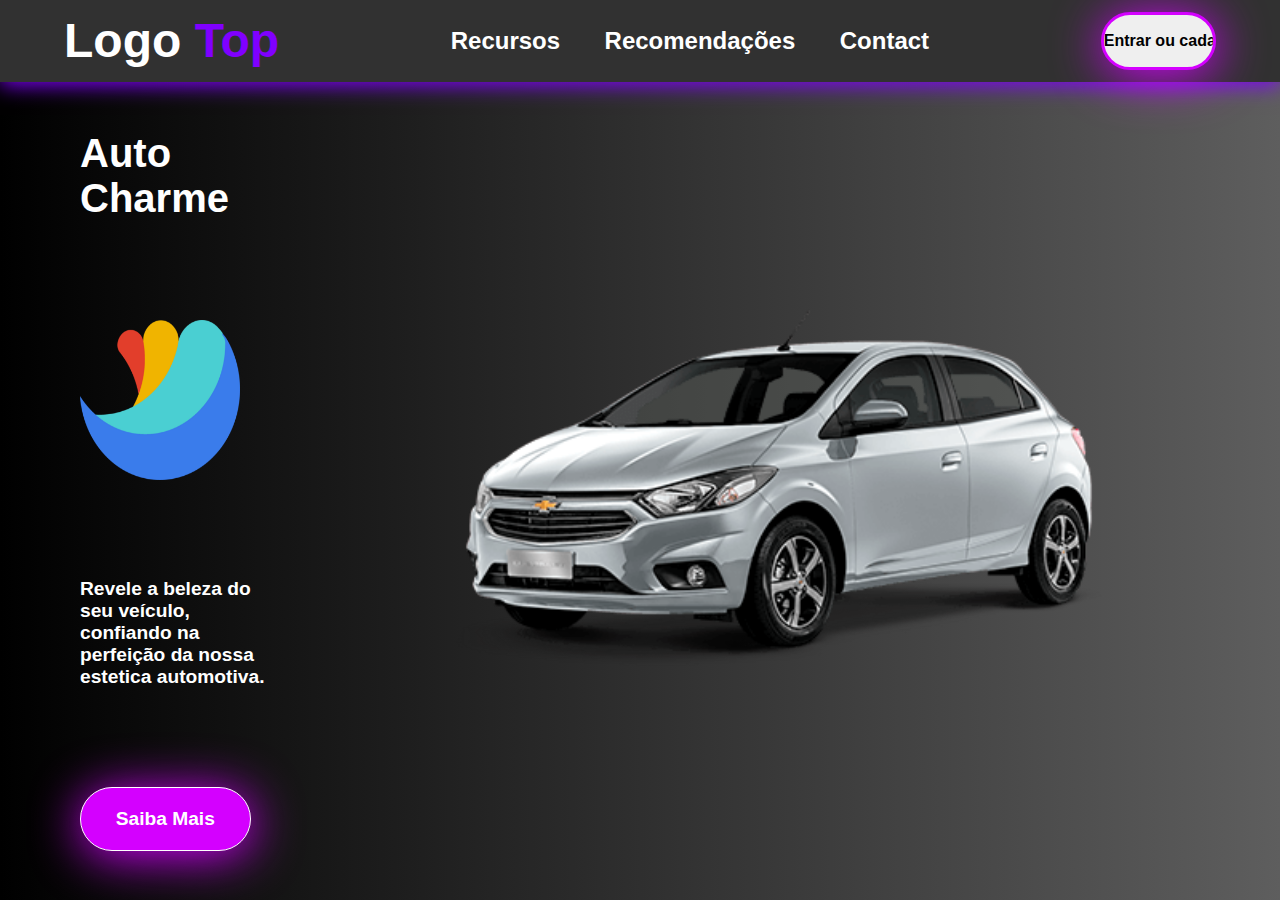
<file: teste/index.html>
<!DOCTYPE html>
<html lang="pt-br">
<head>
    <meta charset="UTF-8">
    <meta name="viewport" content="width=device-width, initial-scale=1.0">
    <link rel="stylesheet" href="style.css">
    <title>Home</title>
</head>
<body>
    <nav>
        <h2 class="logo">Logo <span>Top</span></h2>
        <ul>
            <li><a href="html/recursos.html">Recursos</a></li>
            <li><a href="html/recomendacoes.html">Recomendações</a></li>
            <li><a href="">Contact</a></li>

        </ul>
        <input onclick="window.location.href='html/cadlogin.html'" type="button" value="Entrar ou cadastrar" class="botao">
    </nav>
    <div class="containers">
        <div class="container">
            <h3 class="titulo">Auto Charme</h3>
            <img class="imagem" src="imagens/imagem1.png" alt="">
            <p class="texto">Revele a beleza do seu veículo, confiando na perfeição da nossa estetica automotiva.</p>
            <button onclick="window.location.href='html/recursos.html'" type="button" class="saiba_mais">Saiba Mais</button>
        </div>
        <div class="container2">
            <img class="carro" src="imagens/carro.png" alt="">
        </div>
    </div>
</body>
</html>
</file>
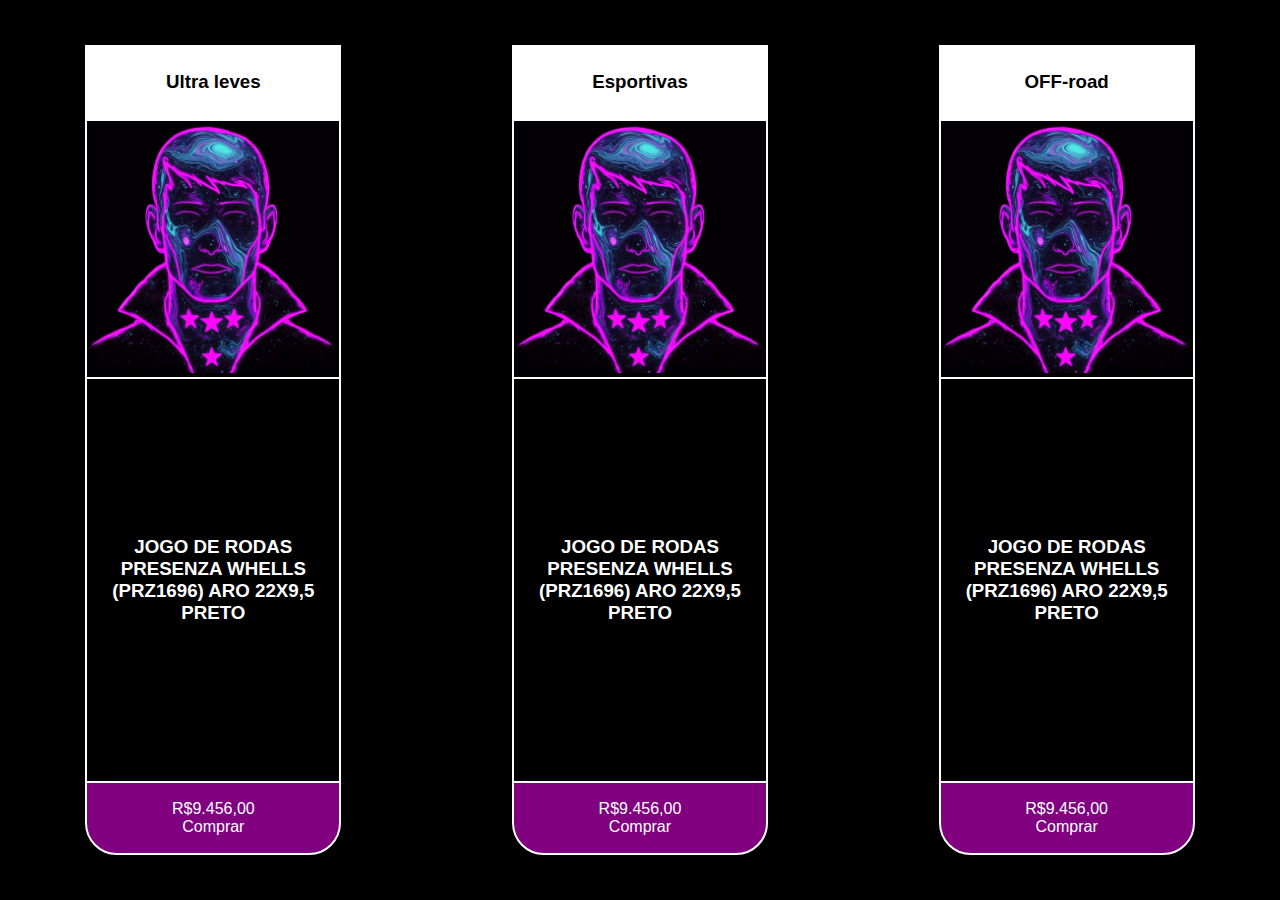
<file: teste/html/modes.html>
<!DOCTYPE html>
<html lang="pt-br">
<head>
    <meta charset="UTF-8">
    <meta name="viewport" content="width=device-width, initial-scale=1.0">
    <link rel="stylesheet" href="../css/modes.css">
    <title>Recursos</title>
</head>
<body>
    <div class="container">
        <div class="card">
            <div class="p1">
                <h3>Ultra leves</h3>
            </div>
            <div class="imagem">
                <img src="../imagens/yo.jpeg" alt="" class="img_div">
            </div>
            <div class="texto">
                <h3>JOGO DE RODAS PRESENZA WHELLS (PRZ1696) ARO 22X9,5 PRETO</h3>
            </div>
            <button type="button">R$9.456,00 <br> Comprar</button>
        </div>
        <div class="card">
            <div class="p1">
                <h3>Esportivas</h3>
            </div>
            <div class="imagem">
                <img src="../imagens/yo.jpeg" alt="" class="img_div">
            </div>
            <div class="texto">
                <h3>JOGO DE RODAS PRESENZA WHELLS (PRZ1696) ARO 22X9,5 PRETO</h3>
            </div>
            <button type="button">R$9.456,00 <br> Comprar</button>
        </div>
        <div class="card">
            <div class="p1">
                <h3>OFF-road</h3>
            </div>
            <div class="imagem">
                <img src="../imagens/yo.jpeg" alt="" class="img_div">
            </div>
            <div class="texto">
                <h3>JOGO DE RODAS PRESENZA WHELLS (PRZ1696) ARO 22X9,5 PRETO</h3>
            </div>
            <button type="button">R$9.456,00 <br> Comprar</button>
        </div>
    </div>
</body>
</html>
</file>
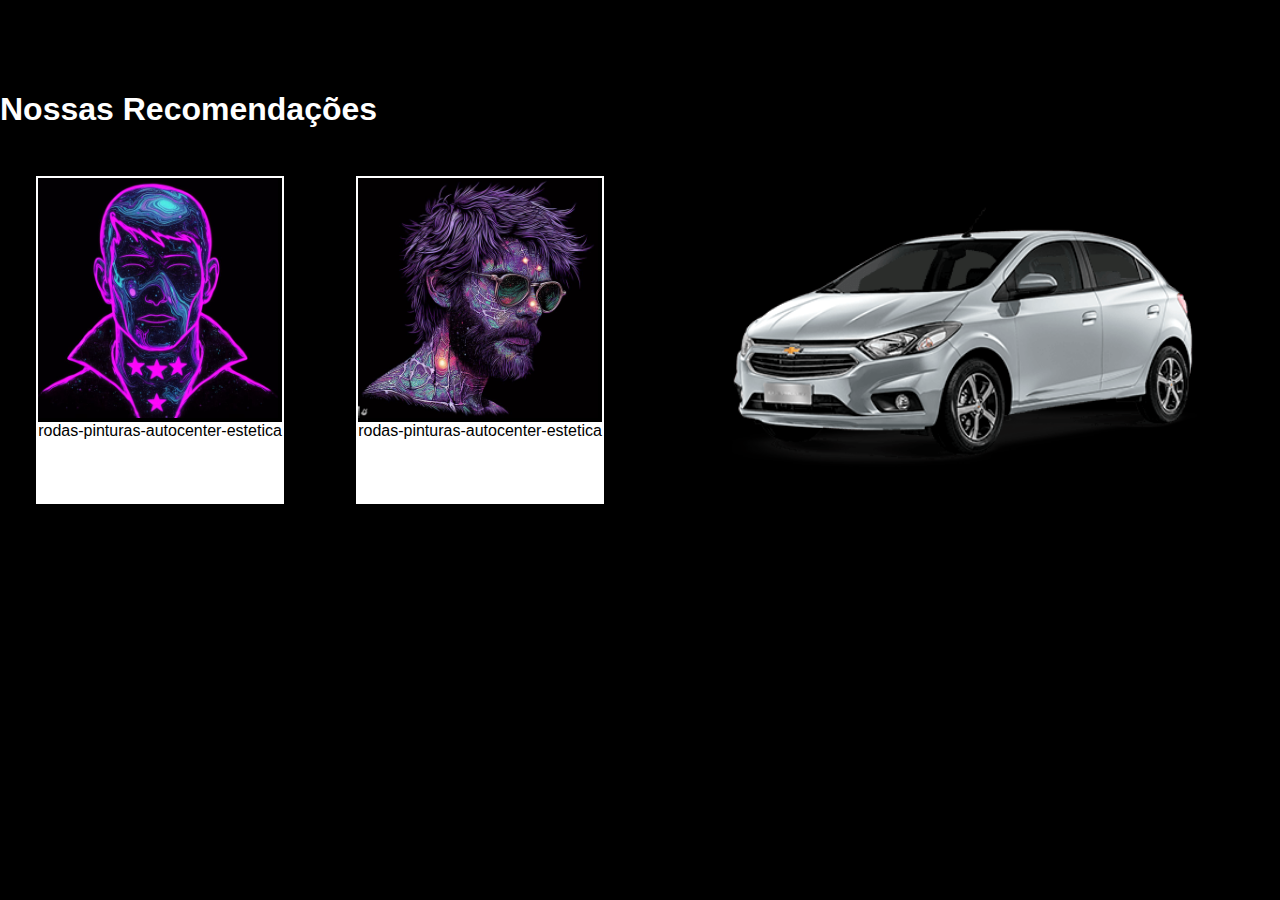
<file: teste/html/recomendacoes.html>
<!DOCTYPE html>
<html lang="en">
<head>
    <meta charset="UTF-8">
    <meta name="viewport" content="width=device-width, initial-scale=1.0">
    <link rel="stylesheet" href="../css/recomendacoes.css">
    <title>Recursos</title>
</head>
<body>
    <div class="tit">
        <h1 class="titulo">Nossas Recomendações</h1>
    </div>
    <div class="container">
        <div class="cards">
            <div class="card">
                <img src="../imagens/yo.jpeg" alt="" class="img_card">
                <div class="texto">
                    <p>rodas-pinturas-autocenter-estetica</p>
                </div>
            </div>
            <div class="card">
                <img src="../imagens/yo2.jpeg" alt="" class="img_card">
                <div class="texto">
                    <p>rodas-pinturas-autocenter-estetica</p>
                </div>
            </div>
        </div>
        <div class="card_carro">
            <img class="carro" src="../imagens/carro.png" alt="">
        </div>
    </div>
</body>
</html>
</file>
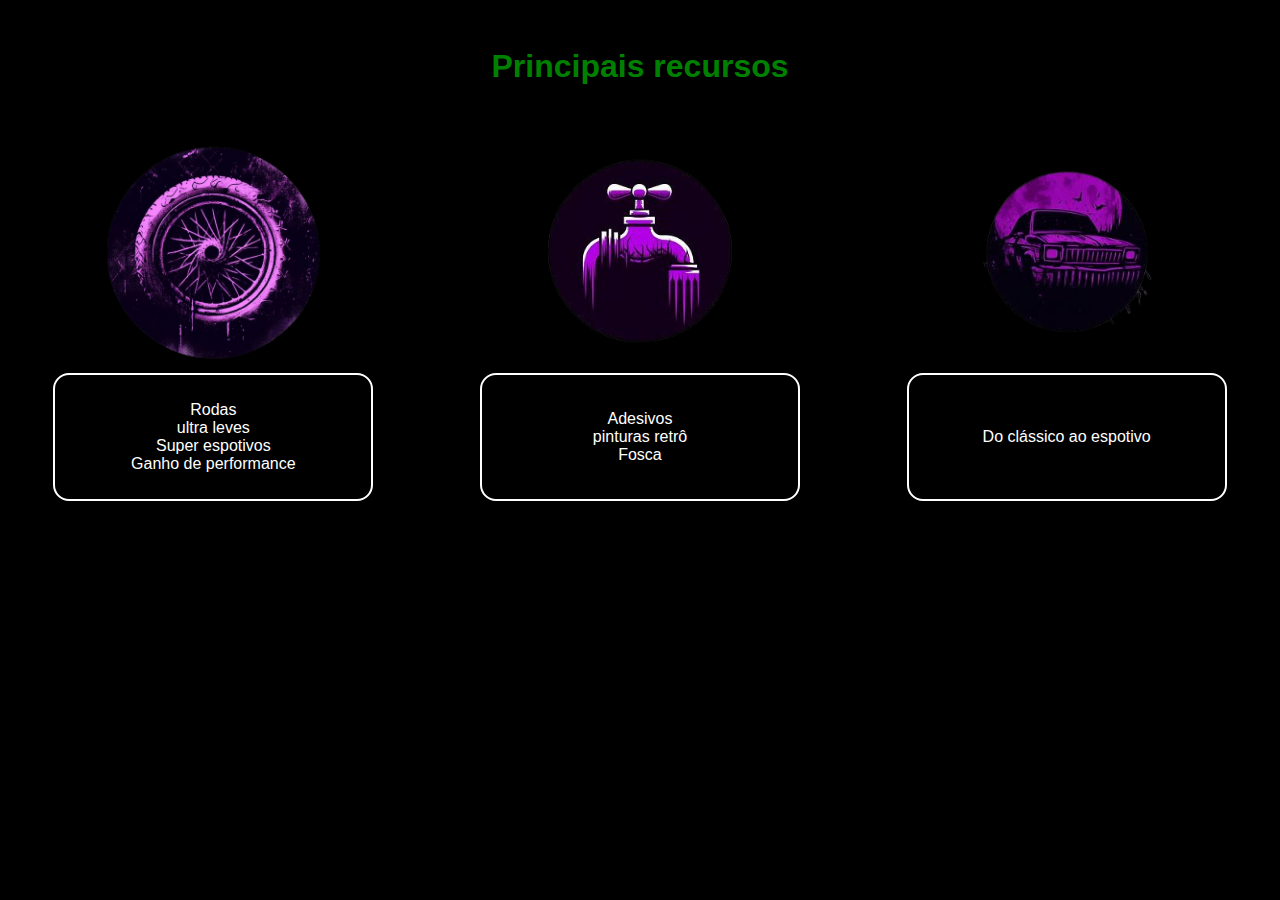
<file: teste/html/recursos.html>
<!DOCTYPE html>
<html lang="en">
<head>
    <meta charset="UTF-8">
    <meta name="viewport" content="width=device-width, initial-scale=1.0">
    <link rel="stylesheet" href="../css/recursos.css">
    <title>Recursos</title>
</head>
<body>
    <div class="container">
        <h1 class="titulo">Principais recursos</h1>
        <div class="circulos">
            <img class="crlc" src="../imagens/c1.png" alt="">
            <img class="crlc" src="../imagens/c3.png" alt="">
            <img class="crlc" src="../imagens/c2.png" alt="">
        </div>
        <div class="quadrados">
            <div class="elementos">
                <ul class="lista">
                    <li>Rodas</li>
                    <li>ultra leves</li>
                    <li>Super espotivos</li>
                    <li>Ganho de performance</li>
                </ul>
            </div>
            <div class="elementos">
                <ul class="lista">
                    <li>Adesivos</li>
                    <li>pinturas retrô</li>
                    <li>Fosca</li>                    
                </ul>
            </div>
            <div class="elementos">
                <ul class="lista">
                    <li>Do clássico ao espotivo</li>
                </ul>
            </div>

        </div>
    </div>
</body>
</html>
</file>
<file: teste/style.css>
*{
    margin: 0;
    padding: 0;
    box-sizing: border-box;
    font-family: 'Segoe UI', Tahoma, Geneva, Verdana, sans-serif;
}

body{
    background: linear-gradient(90deg, black, rgb(94, 94, 94));
    width: 100vw;
    height: 100vh;
    display: flex;
    flex-direction: column;
}

nav{
    background-color: rgb(49, 49, 49);
    display: flex;
    align-items: center;
    justify-content: space-between;
    padding-left: 5%;
    padding-right: 5%;
    height: 10vh;
    box-shadow: 0px 3px 20px rgb(128, 0, 255);
}

.logo{
    color: #ffff;
    font-size: 3rem;
}

span{
    color: rgb(128, 0, 255);
}

nav ul li{
    list-style-type: none;
    display: inline-block;
    padding: 10px 20px;
}

nav ul li a{
    color: #ffff;
    text-decoration: none;
    font-size: 1.5rem;
    font-weight: bold;
}

nav ul li :hover{
    color: rgb(128, 0, 255);
    transition: 0.2s;
}

.botao{
    height: 70%;
    width: 10%;
    border-radius: 2rem;
    border: 3px solid rgb(212, 0, 255);
    font-size: 1rem;
    font-weight: bold;
    box-shadow: 1px 5px 50px rgb(212, 0, 255);
}

.botao:hover{
    cursor: pointer;
    background-color: rgb(212, 0, 255);
    border: 3px solid #ffff;
    color: #ffff;
    transition: 0.2s;
}

.containers{
    height: 100%;
    display: flex;
    flex-direction: row;
}

.container{
    width: 25%;
    display: flex;
    flex-direction: column;
    justify-content: space-around;
    padding-left: 5rem;
}

.titulo{
    color: #ffff;
    font-size: 2.5rem;
}

.imagem{
    width: 10rem;
    height: 10rem;
}

.texto{
    color: #ffff;
    font-size: 1.2rem;
    font-weight: bold;
}

.saiba_mais{
    width: 90%;
    height: 4rem;
    border-radius: 2.5rem;
    background-color: rgb(212, 0, 255);
    color: #ffff;
    border: 1.5px solid #ffff;
    font-weight: bold;
    font-size: 1.2rem;
    box-shadow: 1px 5px 50px rgb(212, 0, 255);
}

.saiba_mais:hover{
    cursor: pointer;
    background-color: #ffff;
    border: 3px solid rgb(212, 0, 255);
    color: rgb(212, 0, 255);
    box-shadow: 1px 1px 50px rgb(212, 0, 255);
}

.container2{
    width: 100%;
    display: flex;
    justify-content: center;
    align-items: center;
}

.carro{
    width: 50rem;
}
</file>
<file: teste/css/modes.css>
*{
    margin: 0;
    padding: 0;
    box-sizing: border-box;
    font-family: 'Segoe UI', Tahoma, Geneva, Verdana, sans-serif;
}

body{
    background-color: #000;
    width: 100vw;
    height: 100vh;
}

.container{
    display: flex;
    justify-content: space-around;
    align-items: center;
    height: 100%;
}

.card{
    display: flex;
    flex-direction: column;
    justify-content: space-between;
    height: 90%;
    width: 20%;
    border-radius: 0px 0px 2em 2rem;
}

.p1{
    background-color: #ffff;
    height: 10%;
    display: flex;
    justify-content: center;
    align-items: center;
}

.imagem{
    border: 2px solid #ffff;
    border-bottom: none;
    border-top: 2px solid #ffff;
    width: 100%;
}

.img_div{
    width: 100%;
}
.texto{
    width: 100%;
    height: 55%;
    display: flex;
    align-items: center;
    justify-content: center;
    text-align: center;
    color: #ffff;
    border: 2px solid #ffff;
    border-bottom: none;

}
button{
    height: 10%;
    border: 2px solid #ffff;
    background-color: purple;
    color: #ffff;
    width: 100%;
    border-radius: 0px 0px 2rem 2rem;
    font-size: 1rem;
}
button:hover{
    cursor: pointer;
    box-shadow: 0px 0px 50px #ffff;
    height: 15%;
    transition: 0.5s;
}
</file>
<file: teste/css/recomendacoes.css>
*{
    margin: 0;
    padding: 0;
    box-sizing: border-box;
    font-family: 'Segoe UI', Tahoma, Geneva, Verdana, sans-serif;
}

body{
    background-color: #000;
    width: 100vw;
    height: 100vh;
}

.tit{
    height: 8rem;
    display: flex;
    align-items: flex-end;
}
.titulo{
    color: #ffff;
}

.container{
    margin-top: 3rem;
    width: 100%;
    display: flex;
}

.cards{
    width: 50%;
    display: flex;
    justify-content: space-around;
}

.card{
    border: 2px solid #ffff;
}

.img_card{
    width: 15rem;
    height: 15rem;
}

.texto{
    height: 5rem;
    background-color: #ffff;
    text-align: center;
}

.card_carro{
    width: 50%;
    display: flex;
    justify-content: center;
}

.carro{

}
</file>
<file: teste/css/recursos.css>
*{
    margin: 0;
    padding: 0;
    box-sizing: border-box;
    font-family: 'Segoe UI', Tahoma, Geneva, Verdana, sans-serif;
}

body{
    background-color: #000;
    width: 100vw;
    height: 100vh;
    display: flex;
    flex-direction: column;
}

.container{
    display: flex;
    flex-direction: column;
    justify-content: center;
    align-items: center;
}

.titulo{
    color: green;
    margin-top: 3rem;
    margin-bottom: 3rem;
}

.circulos{
    width: 100%;
    display: flex;
    flex-direction: row;
    justify-content: space-around;
}

.crlc{
    width: 15rem;
    height: 15rem;
}

.quadrados{
    width: 100%;
    display: flex;
    flex-direction: row;
    justify-content: space-around;
}

.elementos{
    width: 20rem;
    height: 8rem;
    border: 2px solid #ffff;
    color: #ffff;
    display: flex;
    justify-content: center;
    border-radius: 1rem;
    align-items: center;
    text-align: center;
}

.lista{
    list-style-type: none;
}
</file>
